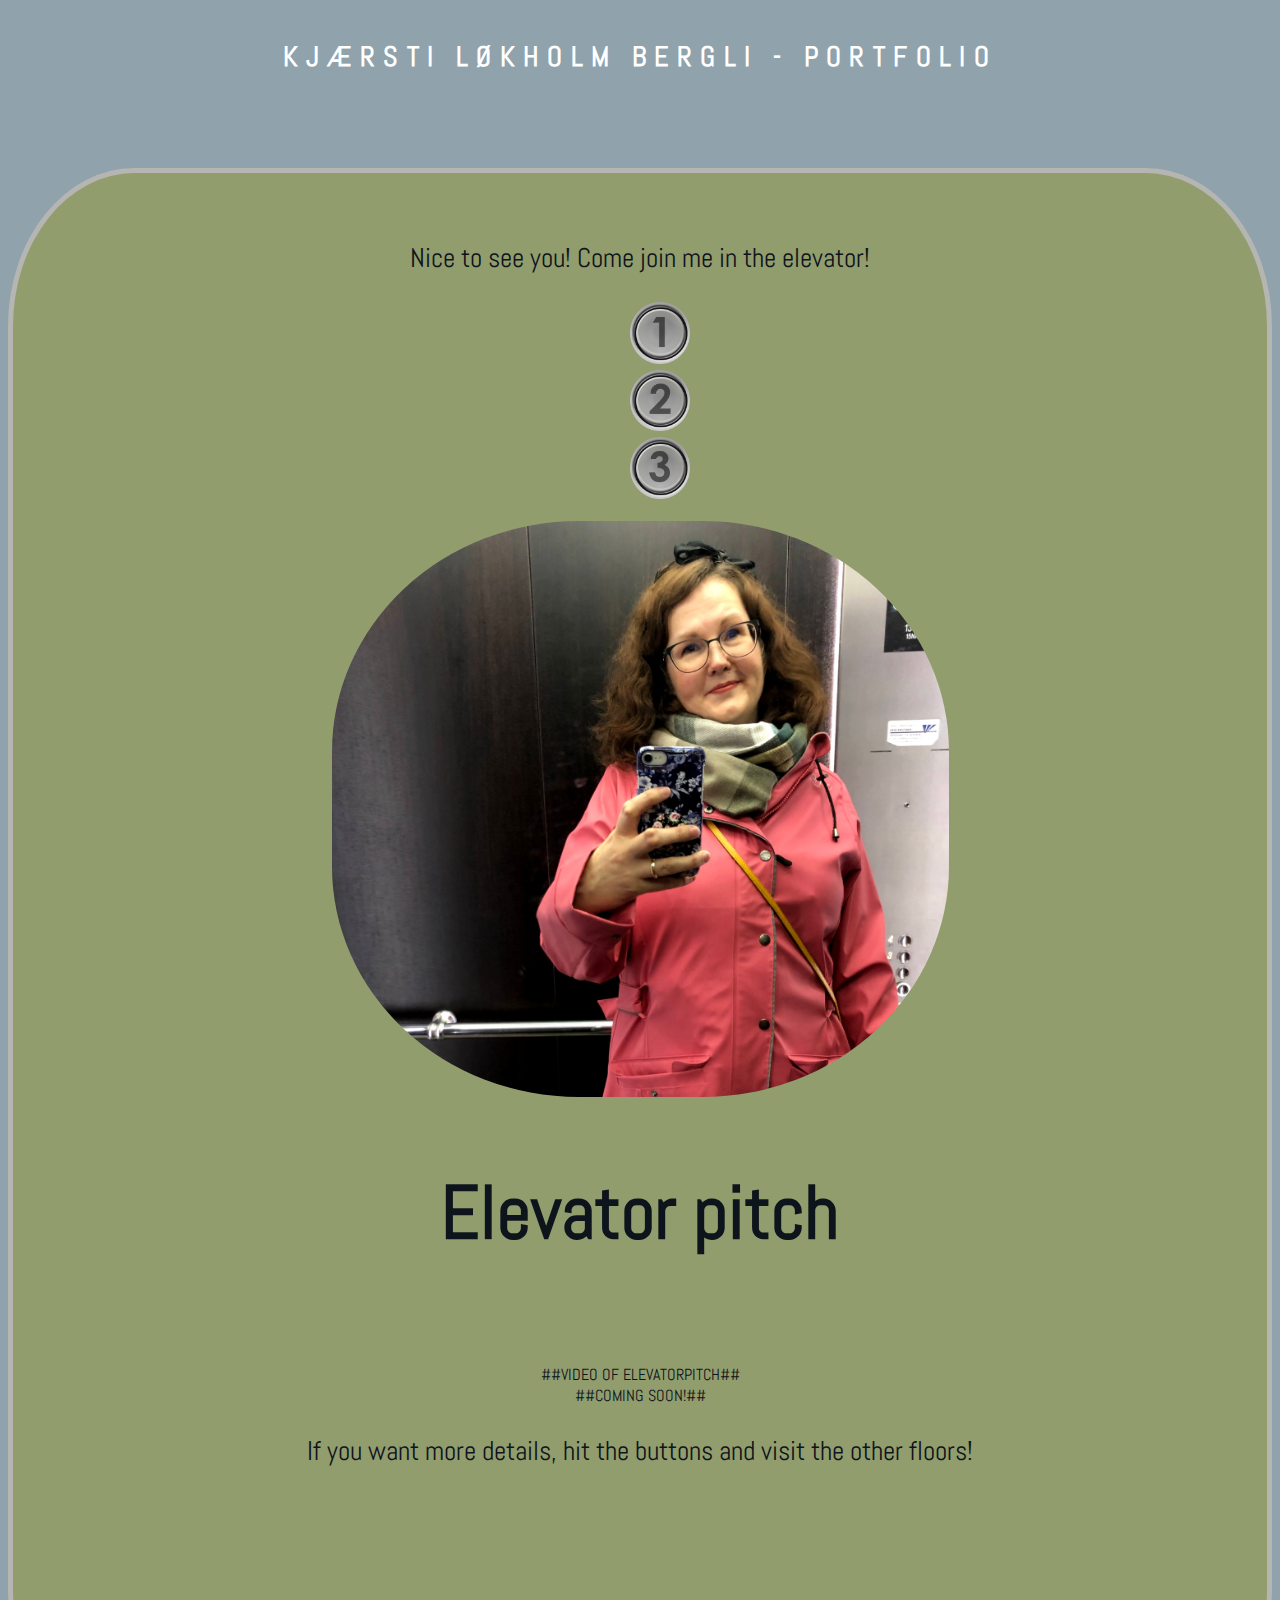
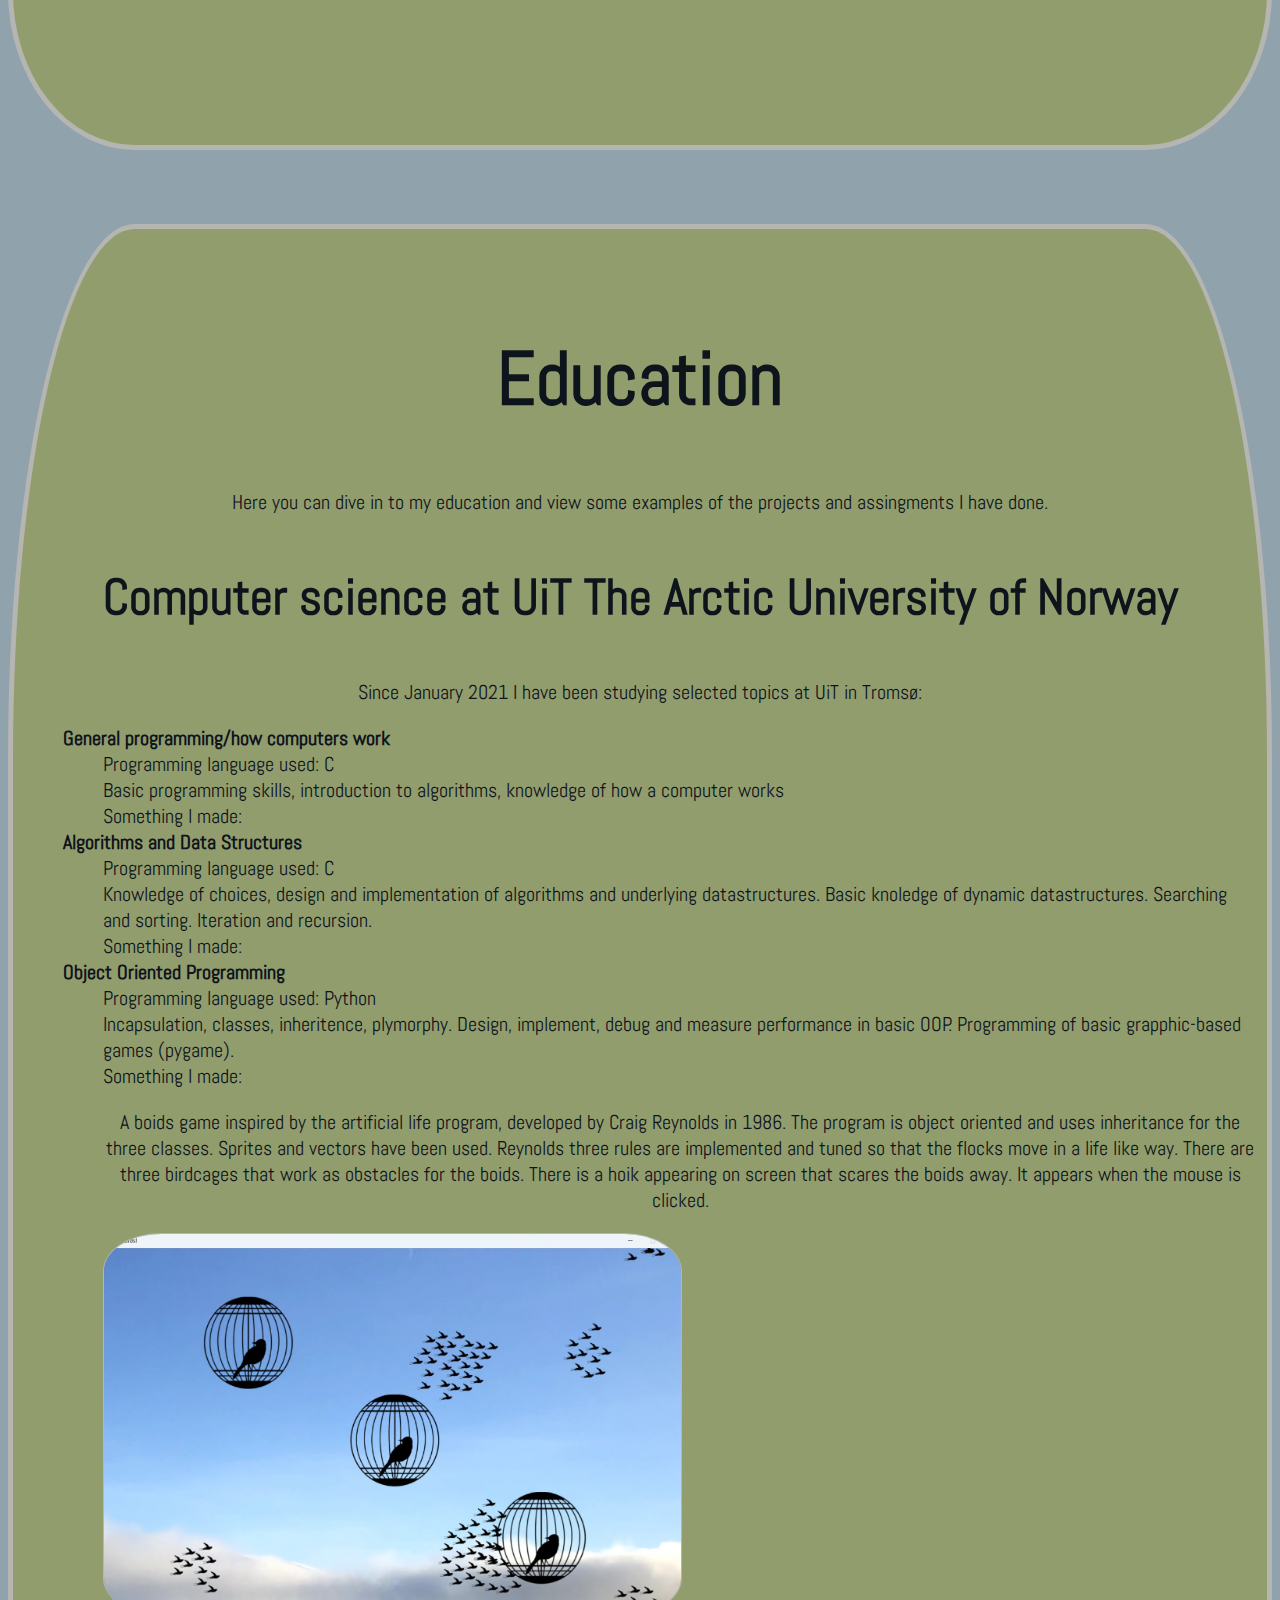
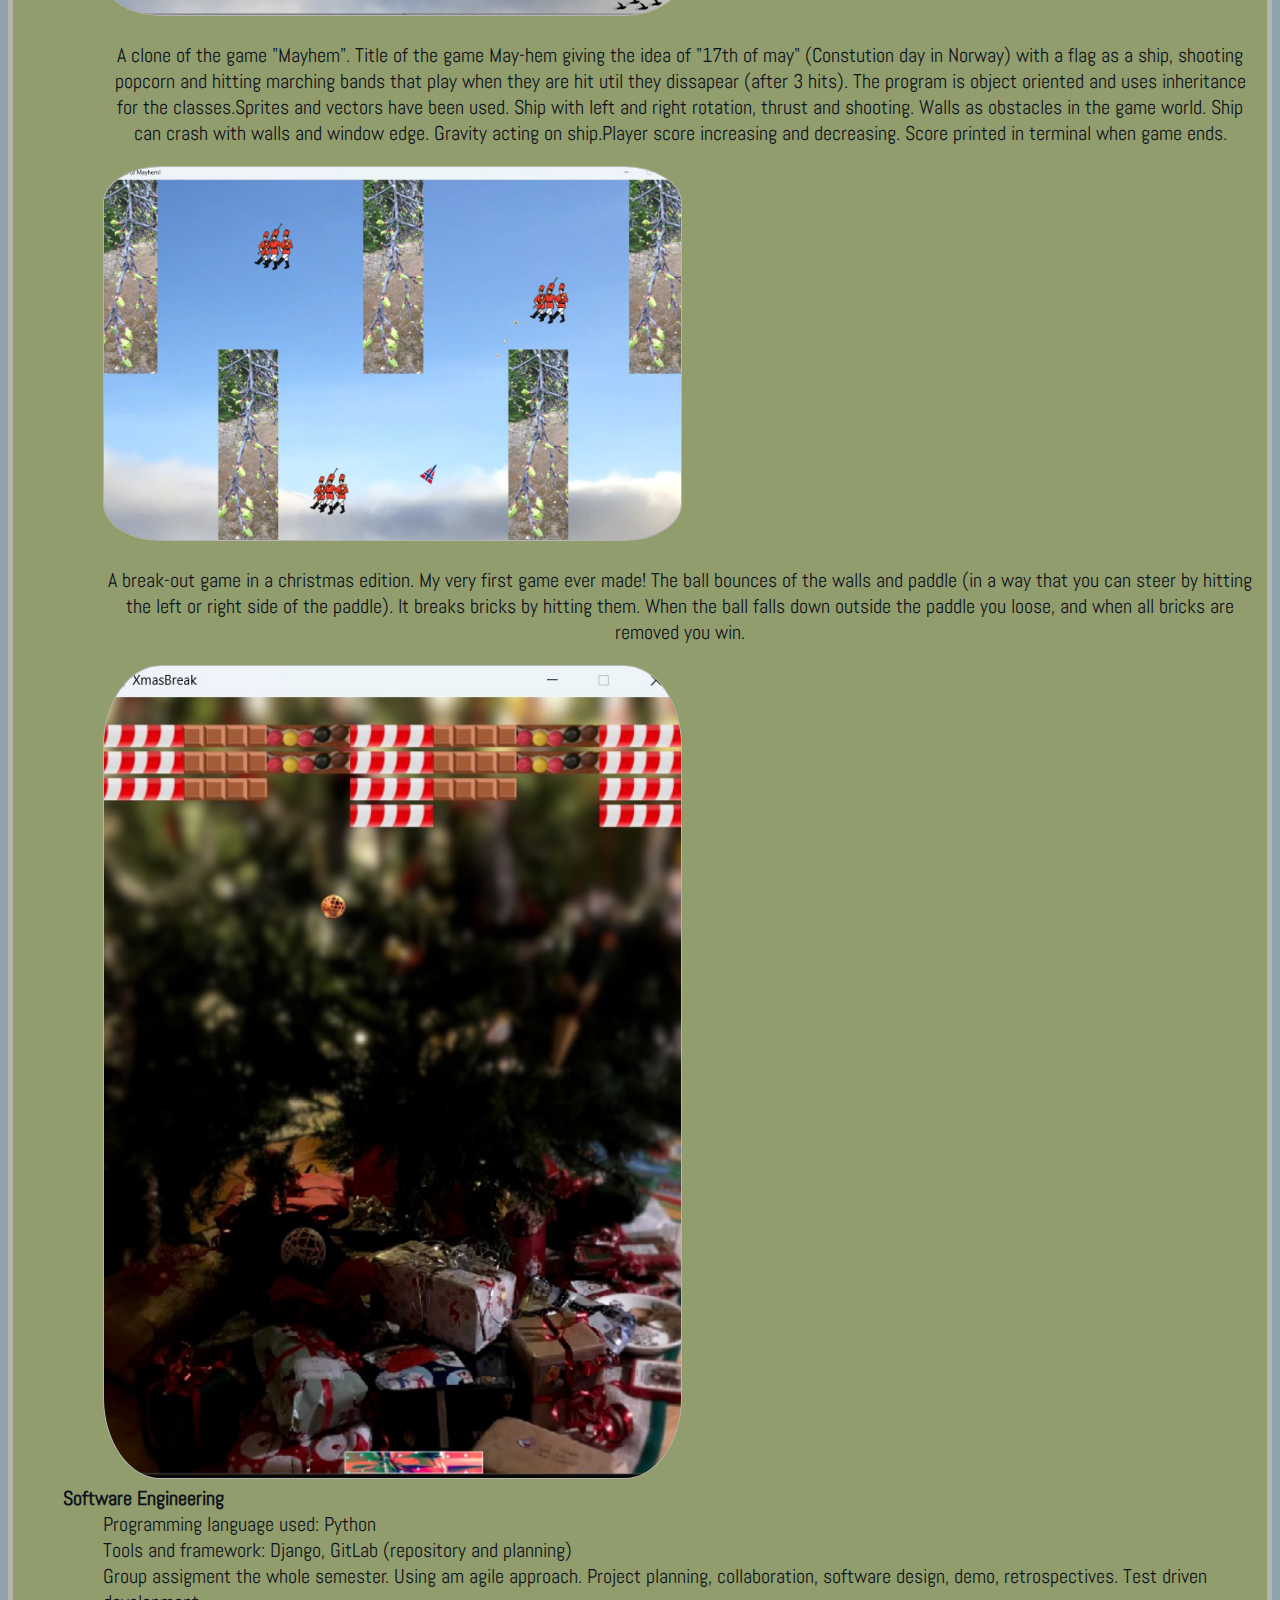
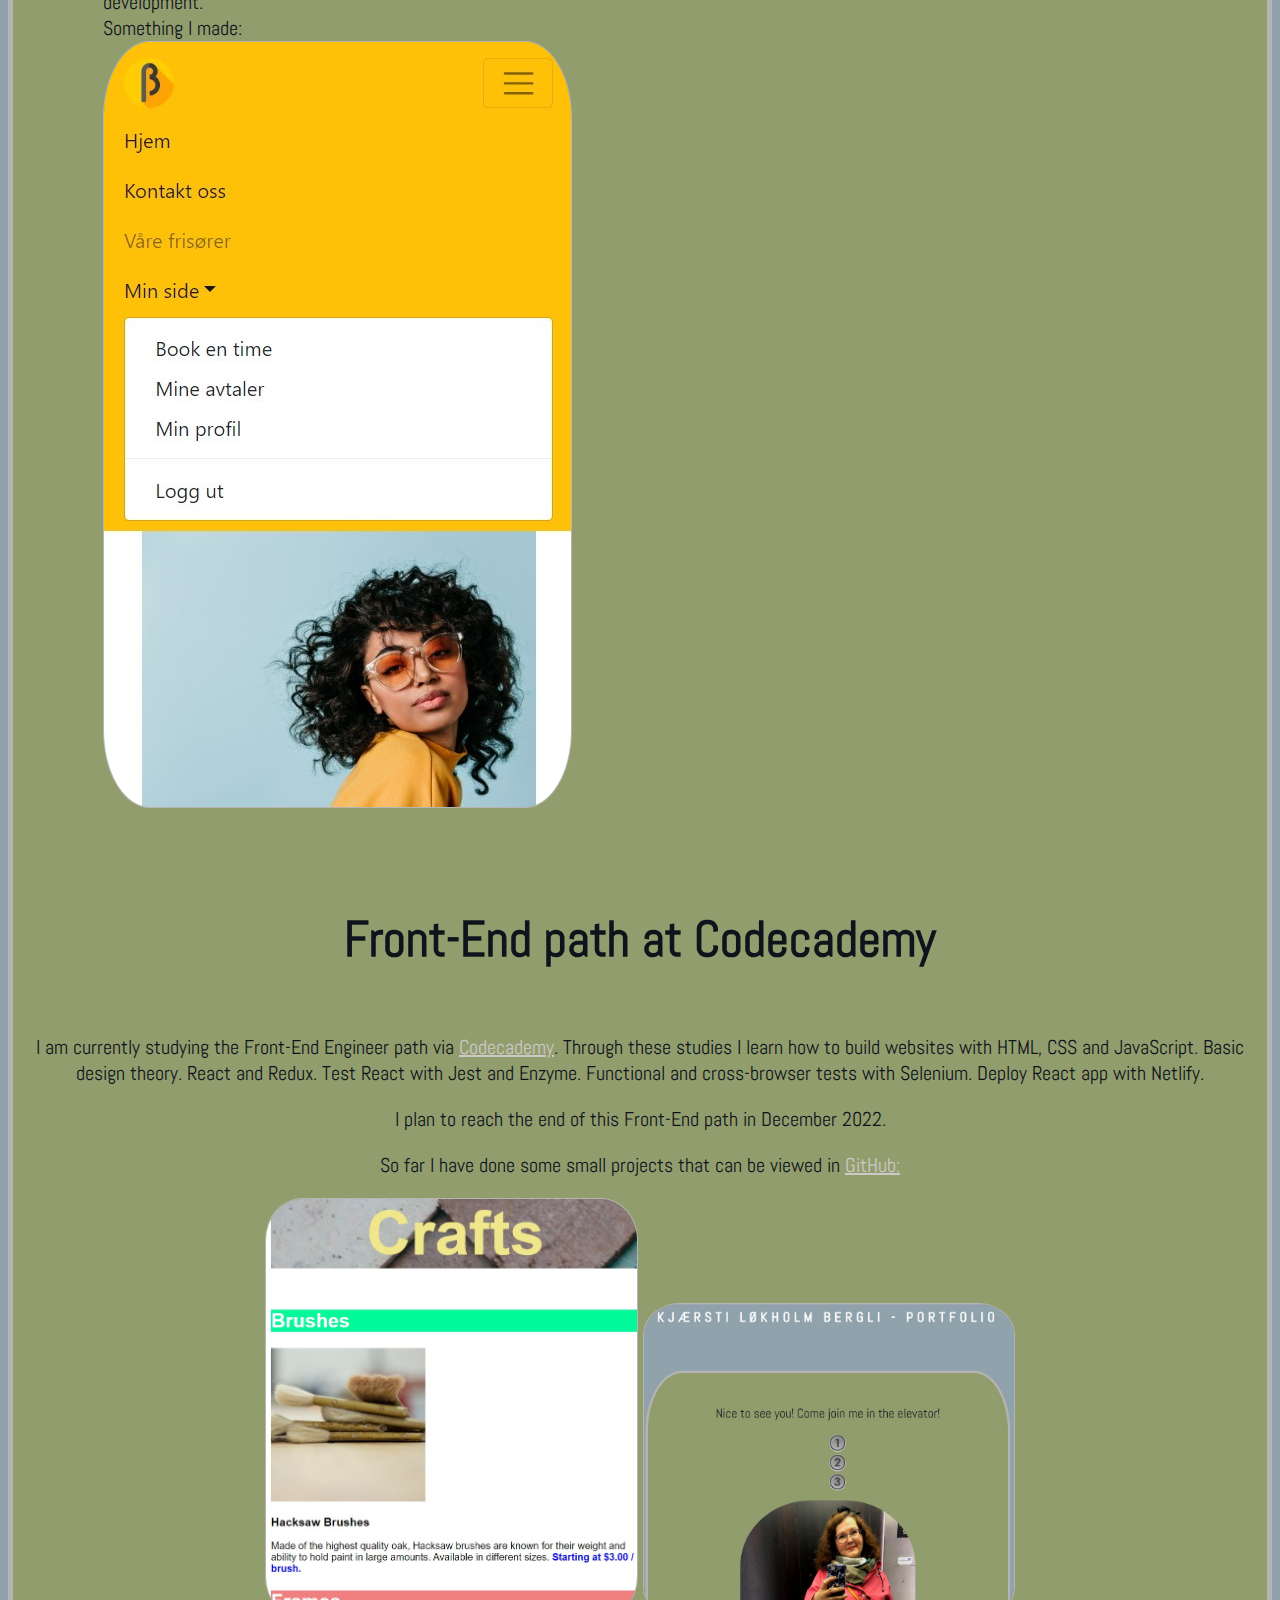
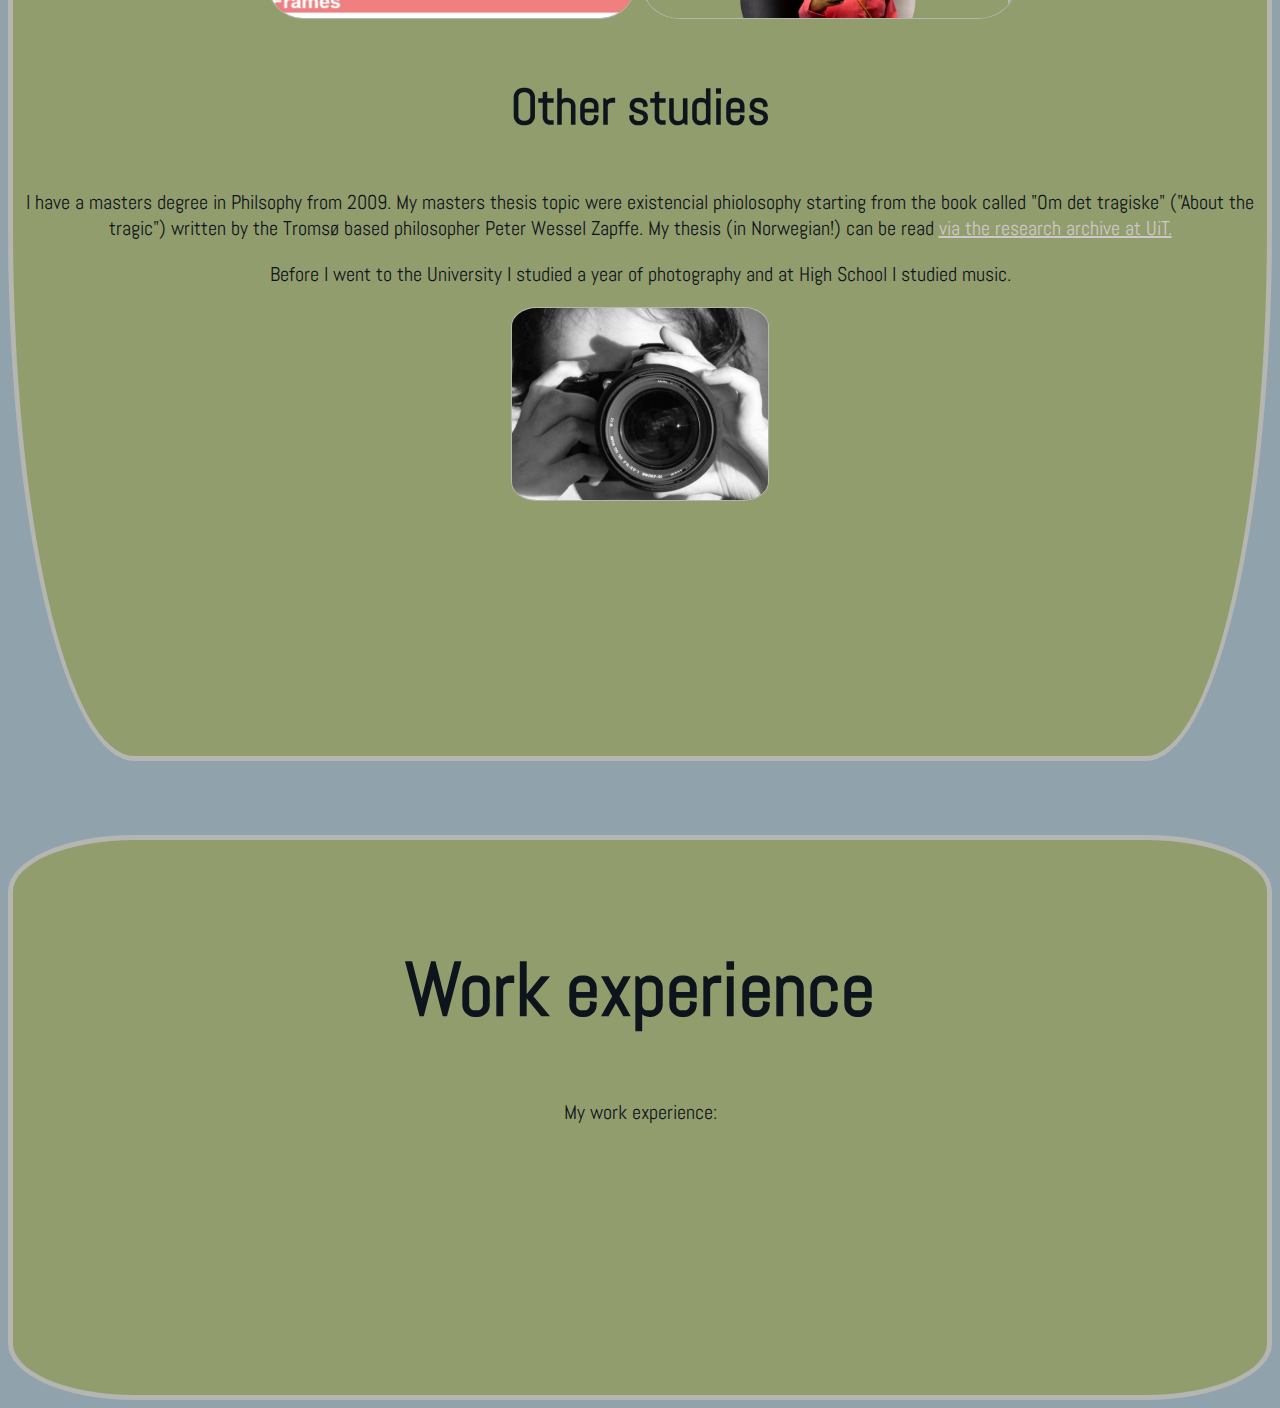
<file: index.html>
<!DOCTYPE html>
<html>

<head>
    <title>Kjærsti Løkholm Bergli - portfolio</title>
    <link href="style.css" rel="stylesheet">
    <link rel="preconnect" href="https://fonts.googleapis.com">
    <link rel="preconnect" href="https://fonts.gstatic.com" crossorigin>
    <link href="https://fonts.googleapis.com/css2?family=Abel&family=Montserrat:wght@200&display=swap" rel="stylesheet">
</head>

<!-- Start and presentation --> 

<body>
    <div class="header">
        <h1>Kjærsti Løkholm Bergli - portfolio</h1>
    </div>
    <div class="floor" id="groundfloor">
        <p>Nice to see you! Come join me in the elevator!
        </p>
        <ul>
            <li>
                <a href="#ride">
                    <img src="Graphics/button_1.png" alt="Button in elevator" width="5%" title="Elevator pitch"></a>
            </li>
            <li>
                <a href="#firstfloor">
                    <img src="Graphics/button_2.png" alt="Button in elevator" width="5%" title="Education"></a>
            </li>
            <li>
                <a href="#secondfloor">
                    <img src="Graphics/button_3.png" alt="Button in elevator" width="5%" title="Work experience"></a>
            </li>

        </ul>

        <a href="index.html"><img src="Graphics/kj_heis_2.jpg" alt="Me in the elevator" width=50% id="kj_image"></a>
        <p id="ride"> <h2>Elevator pitch</h2> <br><br>##VIDEO OF ELEVATORPITCH##<br>##COMING SOON!##</p>
        <p>If you want more details, hit the buttons and visit the other floors!</p>
    </div>

    <!-- Education part --> 

    <div class="floor" id="firstfloor">
        <h2>Education</h2>
        <p>Here you can dive in to my education and view some examples of the projects and assingments I have done.</p>
        <h3>Computer science at UiT The Arctic University of Norway</h3>
        <p>
            Since January 2021 I have been studying selected topics at UiT in Tromsø:
            <ul  class="leftlist">
                <li>
                    <div  class="toplist">General programming/how computers work</div>
                    <ul>
                        <li>Programming language used: C</li>
                        <li>Basic programming skills, introduction to algorithms, 
                        knowledge of how a computer works</li>
                        <li>Something I made:</li>
                    </ul>
                </li>
                <li>
                    <div  class="toplist">Algorithms and Data Structures</div>
                    <ul>
                        <li>Programming language used: C</li>
                        <li>Knowledge of choices, design and implementation of algorithms 
                            and underlying datastructures. Basic knoledge of dynamic datastructures.
                            Searching and sorting. Iteration and recursion. 
                        </li>
                        <li>Something I made:</li>
                    </ul>
                </li>
                <li>
                    <div  class="toplist">Object Oriented Programming</div>
                    <ul>
                        <li>Programming language used: Python</li>
                        <li>Incapsulation, classes, inheritence, plymorphy. Design, implement, debug and
                            measure performance in basic OOP. Programming of basic grapphic-based games (pygame).
                        </li>
                        <li>Something I made:</li>
                        <li>
                            <p>A boids game inspired by the artificial life program, developed by Craig Reynolds in 1986.
                                The program is object oriented and uses inheritance for the three classes. 
                                Sprites and vectors have been used.
                                Reynolds three rules are implemented and tuned so that the flocks move in a life like way.
                                There are three birdcages that work as obstacles for the boids.
                                There is a hoik appearing on screen that scares the boids away. It appears when 
                                the mouse is clicked.
                            </p>
                            <a href="#">
                            <img src="Graphics/itsboids.jpg" alt="Screeshot of boids game with birds and blue sky" width="50%" class="image">
                        </a>
                        <li>
                            <p>
                                A clone of the game "Mayhem". Title of the game May-hem giving the idea of "17th of may" (Constution
                                day in Norway) with a flag as a ship, shooting popcorn and hitting marching bands that play when they 
                                are hit util they dissapear (after 3 hits).
                                The program is object oriented and uses inheritance for the classes.Sprites and vectors have been used.
                                Ship with left and right rotation, thrust and shooting. Walls as obstacles in the game world.
                                Ship can crash with walls and window edge. Gravity acting on ship.Player score increasing and decreasing. 
                                Score printed in terminal when game ends.
                            </p>
                        <a href="#">
                            <img src="Graphics/Mayhem.jpg" alt="Screenshot of mayhem game in 17th of may theme" width="50%" class="image">
                        </a>
                        </li>
                        <li>
                            <p>
                                A break-out game in a christmas edition. My very first game ever made!
                                The ball bounces of the walls and paddle (in a way that you can steer by hitting the left or
                                right side of the paddle). It breaks bricks by hitting them. When the ball falls down outside the 
                                paddle you loose, and when all bricks are removed you win.
                            </p>
                        <a href="#">
                            <img src="Graphics/xmasbreak.jpg" alt="Screenshot of brakout game in christmas theme" width="50%" class="image">
                        </a>
                        </li>
                    </ul>
                </li>
                <li>
                    <div  class="toplist">Software Engineering</div>
                    <ul>
                        <li>Programming language used: Python</li>
                        <li>Tools and framework: Django, GitLab (repository and planning)</li>
                        <li>Group assigment the whole semester. Using am agile approach.
                            Project planning, collaboration, software design, demo, retrospectives.
                            Test driven development.
                        </li>
                        <li>Something I made:
                        </li>
                        <li>
                            <a href="#"><img src="Graphics/logged_in_menu.jpg" alt="Picture of hairdresser app" class="image"></a>
                        </li>
                    </ul>
                </li>
            </ul> 
        </p>
        <div id="codecademy"><h3 id="text">Front-End path at Codecademy</h3></div>
        <p>
            I am currently studying the Front-End Engineer path via <a href="https://www.codecademy.com/learn/paths/front-end-engineer-career-path">Codecademy</a>.
            Through these studies I learn how to build websites with HTML, CSS and JavaScript. Basic design theory. 
            React and Redux. Test React with Jest and Enzyme. Functional and cross-browser tests with 
            Selenium. Deploy React app with Netlify. 
        </p>
        <p> I plan to reach the end of this Front-End path in December 2022.</p>
        <p>So far I have done some small projects that can be viewed in <a href="https://github.com/kj-develops"> GitHub:</a></p>
        <p><a href="https://github.com/kj-develops/dasmoto_art_shop"><img src="Graphics/desmotos.jpg" alt="screenshot of webpage for dasmoto_art_shop" title="View code on GitHub" width="30%" class="image"></a>
            <a href="https://github.com/kj-develops/kj-develops.github.io"><img src="Graphics/portfolio.jpg" alt="screenshot of portfoliopage" title="View code on GitHub. Inception warning! ;)" width="30%" class="image"></a>
        </p>
        <h3>Other studies</h3>
        <p>I have a masters degree in Philsophy from 2009. My masters thesis 
            topic were existencial phiolosophy starting from the book called 
            "Om det tragiske" ("About the tragic") written by the Tromsø based 
            philosopher Peter Wessel Zapffe. My thesis (in Norwegian!) 
            can be read  <a href="https://munin.uit.no/handle/10037/2347">via 
                the research archive at UiT. </a>
            </p>
            <p>Before I went to the University I studied a year of photography 
                and at High School I studied music.</p>
                <img src="Graphics/foto_kj.jpg" alt="Picture of me holding a camera." class="image">

    </div>

    <!-- Work experience part --> 

    <div class="floor" id="secondfloor">
        <h2>Work experience</h2>
        <p>

            My work experience:
        </p>
    </div>

</body>


</html>
</file>
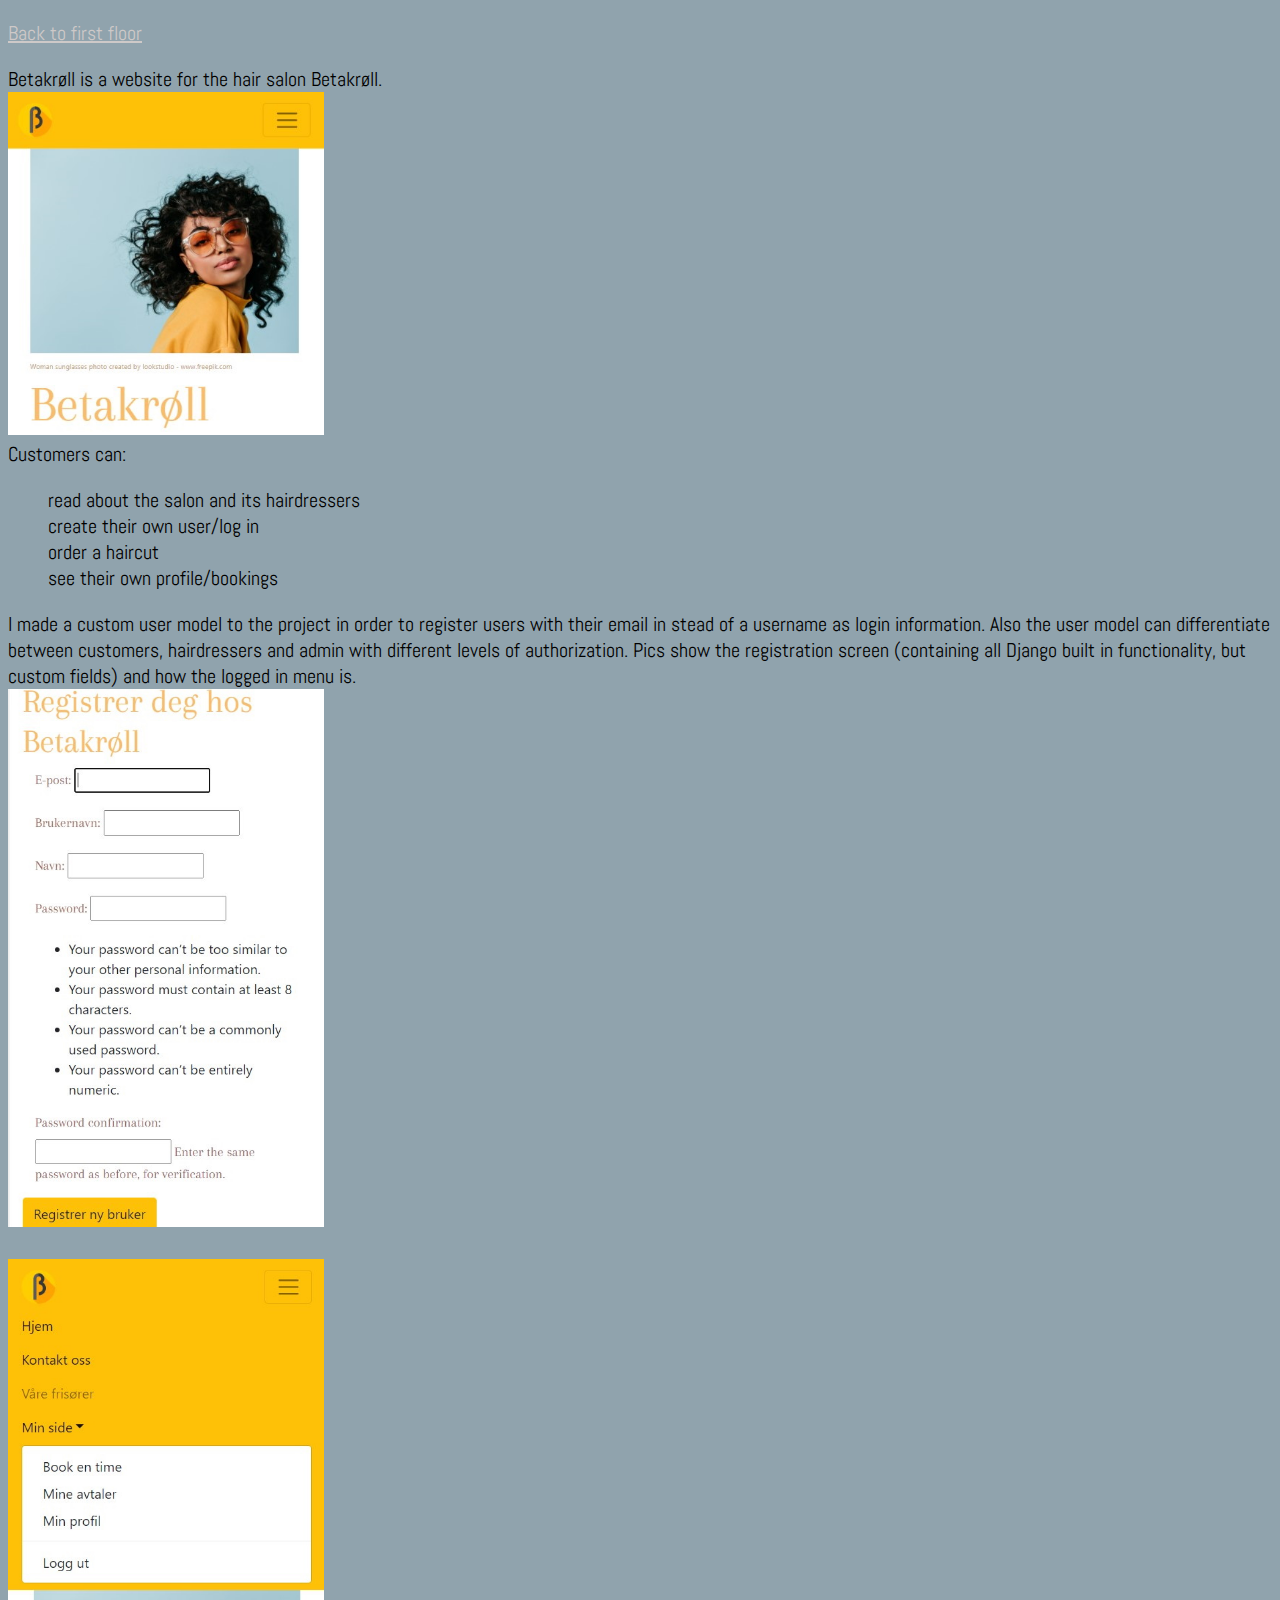
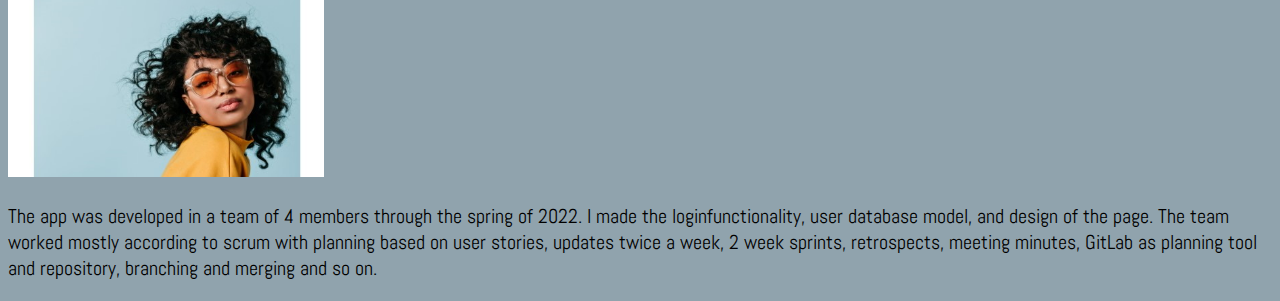
<file: betakroll.html>
<!DOCTYPE html>
<html>

    <head>
        <title>Kjærsti Løkholm Bergli - Experience</title>
        <link href="style.css" rel="stylesheet">
        <link rel="preconnect" href="https://fonts.googleapis.com">
        <link rel="preconnect" href="https://fonts.gstatic.com" crossorigin>
        <link href="https://fonts.googleapis.com/css2?family=Abel&family=Montserrat:wght@200&display=swap" rel="stylesheet">
    </head>



<body>
    <p><a href="klbhome.html">Back to first floor</a>
        
        <p>
            Betakrøll is a website for the hair salon Betakrøll.
            <br>
            <img src="Graphics/frontpage_square.jpg" alt="picture of hairdresserapp" width="25%">
            <br>
            Customers can:
            <ul> 
                <li>read about the salon and its hairdressers</li>
                <li>create their own user/log in</li>
                <li>order a haircut</li>
                <li>see their own profile/bookings</li>
            </ul>
        </p>
        <p>
          I made a custom user model to the project in order to register users with their email in stead of
          a username as login information. Also the user model can differentiate between customers, hairdressers and admin with 
          different levels of authorization.
          Pics show the registration screen (containing all Django built in functionality, but custom fields) and how the logged 
          in menu is. 
          <br>
          <img src="Graphics/register.jpg" alt="register page in hairdresser app" width="25%">
          <br>
          <br>
          <img src="Graphics/logged_in_menu.jpg" alt="register page in hairdresser app" width="25%">
          <br>
        </p>
        <p>
            The app was developed in a team of 4 members through the spring of 2022. I made the loginfunctionality, user database model,
            and design of the page. The team worked mostly according to scrum with planning based on user stories, updates twice a week, 
            2 week sprints, retrospects, meeting minutes, GitLab as planning tool and repository, branching and merging and so on.
        </p>
        
    </p>
</body>


</html>
</file>
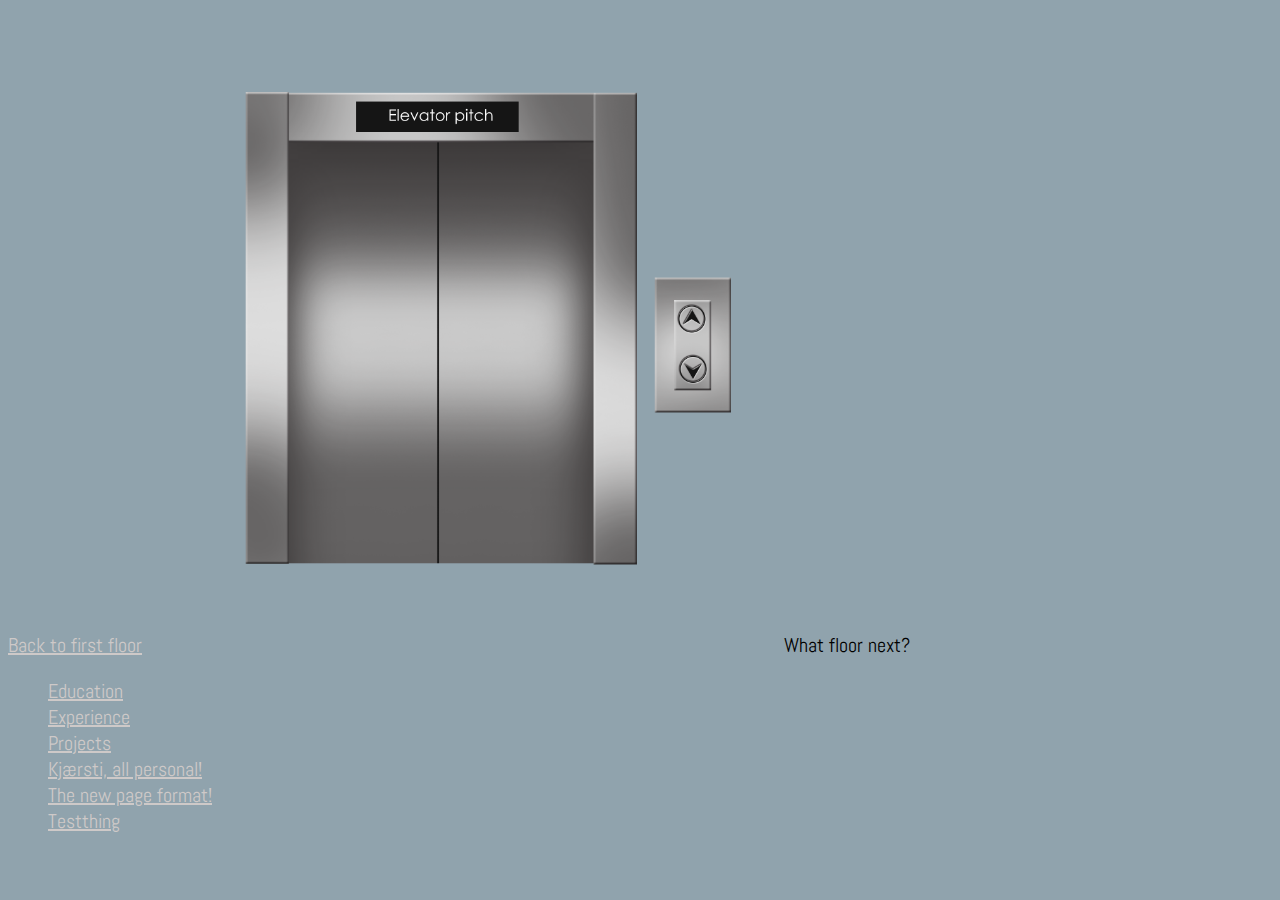
<file: elevator.html>
<!DOCTYPE html>
<html>

    <head>
        <title>Kjærsti Løkholm Bergli - Elevator pitch</title>
        <link href="style.css" rel="stylesheet">
        <link rel="preconnect" href="https://fonts.googleapis.com">
        <link rel="preconnect" href="https://fonts.gstatic.com" crossorigin>
        <link href="https://fonts.googleapis.com/css2?family=Abel&family=Montserrat:wght@200&display=swap" rel="stylesheet">
    </head>



<body>
    <p><a href="index.html">Back to first floor</a>
        <a href="education.html"><img src="Graphics/elevator_p.png" alt="Elevator with the text: Elevator pitch" width="50%"></a>
        What floor next?
        <ul class="buttonlist">
            <li><a href="education.html">Education</a></li>
            <li><a href="experience.html">Experience</a></li>
            <li><a href="projects.html">Projects</a></li>
            <li><a href="personal.html">Kjærsti, all personal!</a></li>
            <li><a href="elevatorpitch.html">The new page format!</a></li> 
            <li><a href="test.html">Testthing</a></li>       
        </ul>
        
    </p>
</body>


</html>
</file>
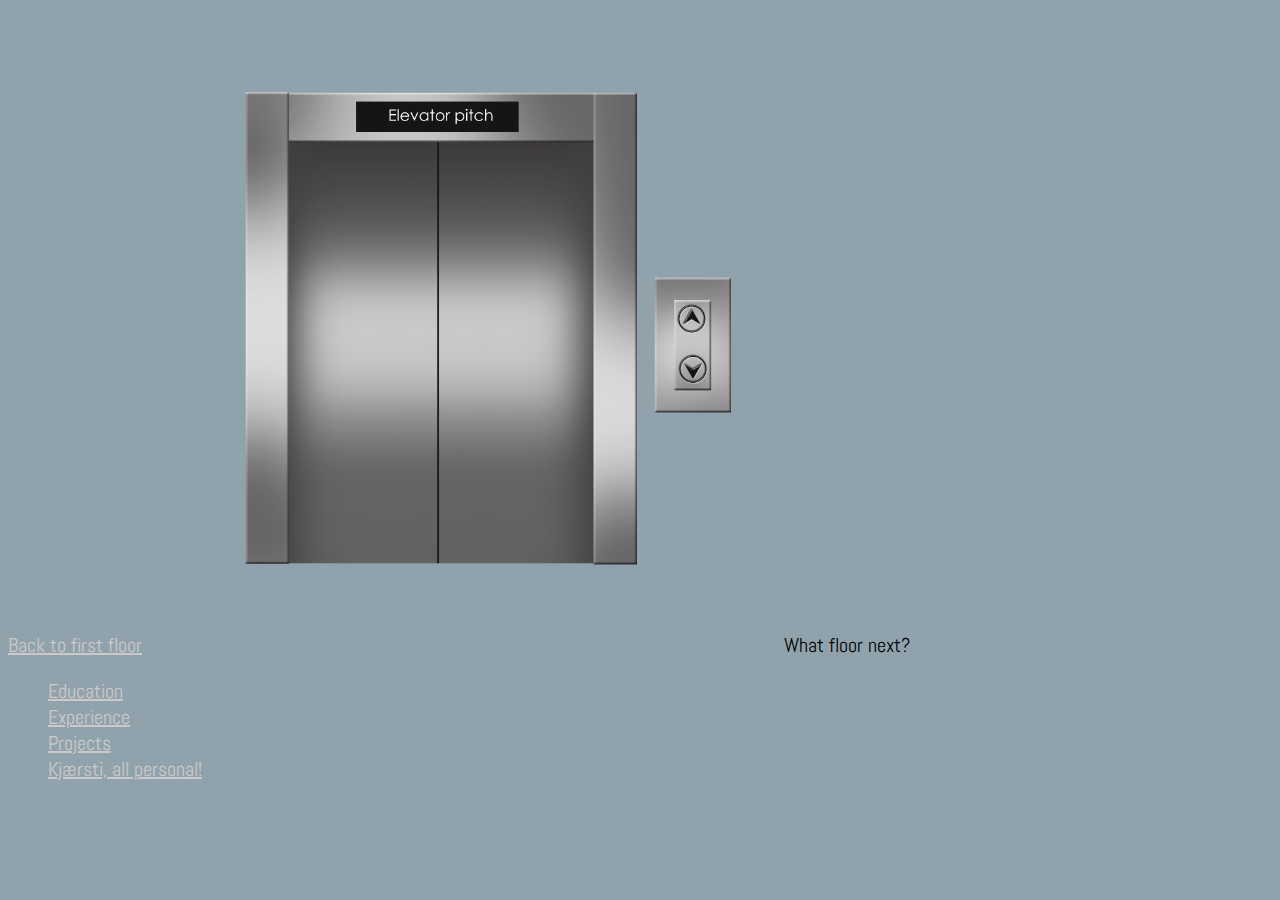
<file: elevatorpitch.html>
<!DOCTYPE html>
<html>

    <head>
        <title>Kjærsti Løkholm Bergli - Elevator pitch</title>
        <link href="style.css" rel="stylesheet">
        <link rel="preconnect" href="https://fonts.googleapis.com">
        <link rel="preconnect" href="https://fonts.gstatic.com" crossorigin>
        <link href="https://fonts.googleapis.com/css2?family=Abel&family=Montserrat:wght@200&display=swap" rel="stylesheet">
    </head>



<body>
    <p><a href="klbhome.html">Back to first floor</a>
        <a href="education.html"><img src="Graphics/elevator_p.png" alt="Elevator with the text: Elevator pitch" width="50%"></a>
        What floor next?
        <ul>
            <li><a href="education.html">Education</a></li>
            <li><a href="experience.html">Experience</a></li>
            <li><a href="projects.html">Projects</a></li>
            <li><a href="personal.html">Kjærsti, all personal!</a></li>
        </ul>
        
    </p>
</body>


</html>
</file>
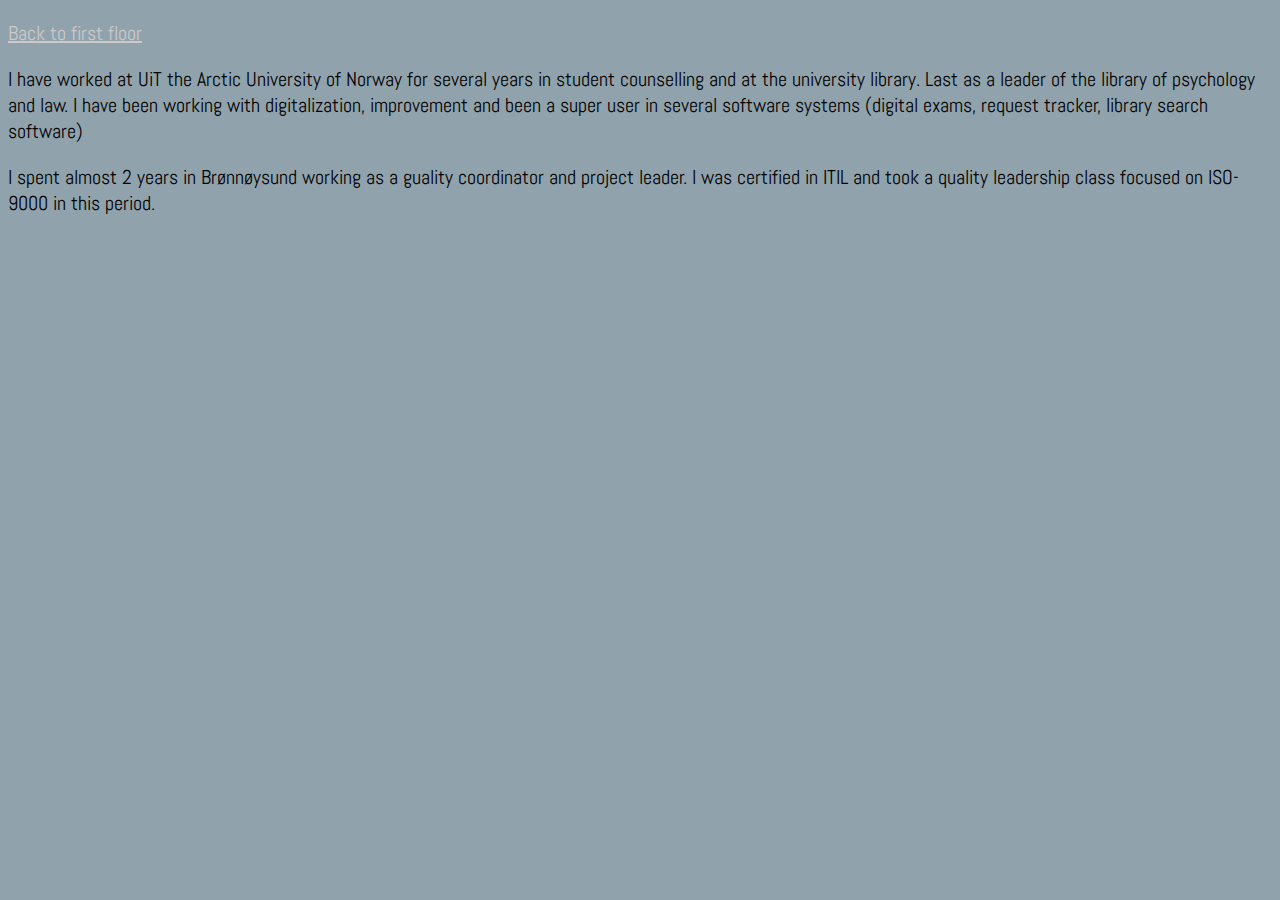
<file: experience.html>
<!DOCTYPE html>
<html>

    <head>
        <title>Kjærsti Løkholm Bergli - Experience</title>
        <link href="style.css" rel="stylesheet">
        <link rel="preconnect" href="https://fonts.googleapis.com">
        <link rel="preconnect" href="https://fonts.gstatic.com" crossorigin>
        <link href="https://fonts.googleapis.com/css2?family=Abel&family=Montserrat:wght@200&display=swap" rel="stylesheet">
    </head>



<body>
    <p><a href="index.html">Back to first floor</a>
        <p>I have worked at UiT the Arctic University of Norway for several years in student counselling and at the university 
            library. Last as a leader of the library of psychology and law. I have been working with digitalization, improvement 
            and been a super user in several software systems (digital exams, request tracker, library search software)
        </p>
        <p>I spent almost 2 years in Brønnøysund working as a guality coordinator and project leader. I was certified in ITIL and took a quality 
            leadership class focused on ISO-9000 in this period.
        </p>
        
    </p>
</body>


</html>
</file>
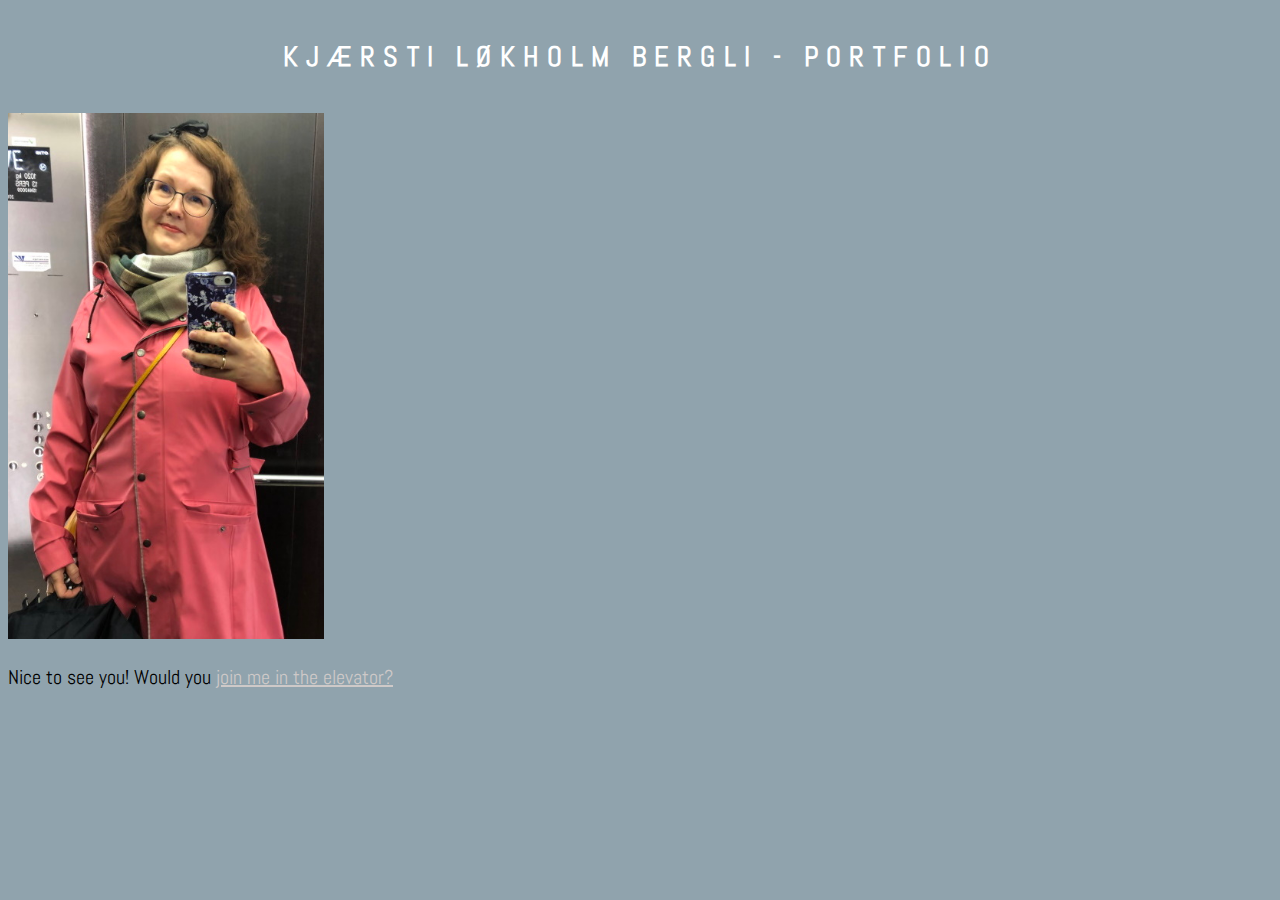
<file: klbhome.html>
<!DOCTYPE html>
<html>

<head>
    <title>Kjærsti Løkholm Bergli</title>
    <link href="style.css" rel="stylesheet">
    <link rel="preconnect" href="https://fonts.googleapis.com">
    <link rel="preconnect" href="https://fonts.gstatic.com" crossorigin>
    <link href="https://fonts.googleapis.com/css2?family=Abel&family=Montserrat:wght@200&display=swap" rel="stylesheet">
</head>



<body>
    <h1>Kjærsti Løkholm Bergli - portfolio</h1>
    <a href="elevator.html"><img src="Graphics/kj_i_heis.jpg" alt="Me in the elevator" width="25%"></a>
    <p>Nice to see you! Would you <a href="elevator.html">join me in the elevator?</a><br><br>
    </p>

</body>


</html>
</file>
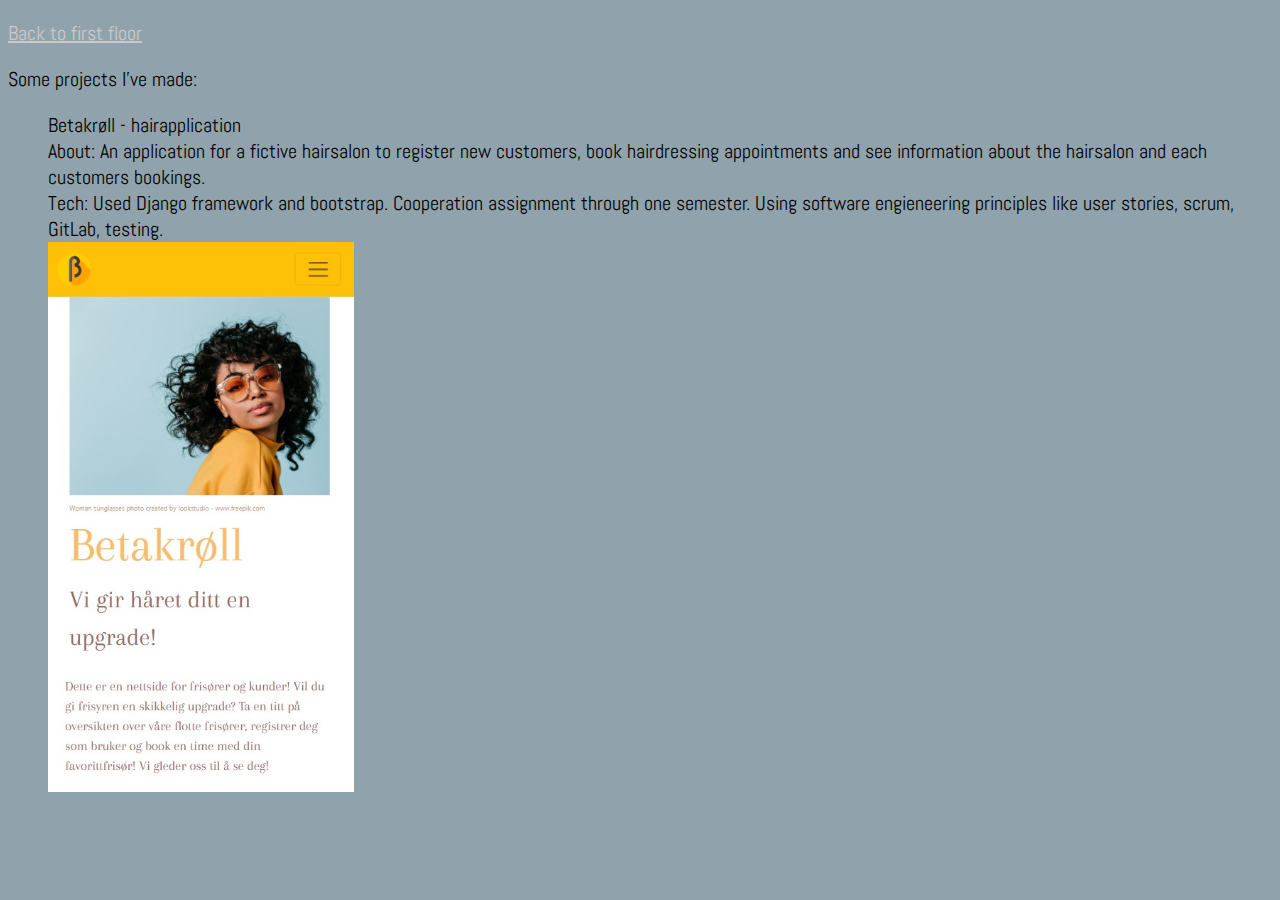
<file: projects.html>
<!DOCTYPE html>
<html>

    <head>
        <title>Kjærsti Løkholm Bergli - Experience</title>
        <link href="style.css" rel="stylesheet">
        <link rel="preconnect" href="https://fonts.googleapis.com">
        <link rel="preconnect" href="https://fonts.gstatic.com" crossorigin>
        <link href="https://fonts.googleapis.com/css2?family=Abel&family=Montserrat:wght@200&display=swap" rel="stylesheet">
    </head>



    <body>
        <p><a href="index.html">Back to first floor</a>
            <p>Some projects I've made:
                <ul>
                    <li>
                        Betakrøll - hairapplication
                        <br>
                        About: An application for a fictive hairsalon to register new customers, book hairdressing appointments and 
                        see information about the hairsalon and each customers bookings.
                        <br>
                        Tech: Used Django framework and bootstrap. Cooperation assignment through one semester. Using software engieneering 
                        principles like user stories, scrum, GitLab, testing. 
                        <br>
                        <a href="betakroll.html"><img src="Graphics/frontpage.jpg" alt="picture of hairdresserapp" width="25%"></a>
                    </li>
                </ul>
            </p>
            
        </p>
    </body>


</html>
</file>
<file: style.css>
body {
  font-family: 'Abel', sans-serif;
  background-color: rgb(144 163 173);
}

li {
  list-style: none;
  font-size: 20px;
}

p{
  font-size: 20px;
}

h1 {
  padding: 20px;
  color: white;
  font-size: 28px;
  text-align: center;
  text-transform: uppercase;
  letter-spacing: 0.3em;
}

h2, h3{
  color: rgb(14 20 27);
  /* background-color: rgba(144, 163, 173, 0.41);
  border-radius: 60%; */
}

h2{
  font-size: 75px;
}

h3{
  font-size: 50px;
}

a{
  color: #cec9c8;
}

.floor {
  margin-top: 74px;
  padding: 40px 10px 250px 10px;
  background-color: rgb(146 157 110);
  text-align: center;
  border-radius: 10%;
  color: rgb(14 20 27);
  border: 5px solid rgb(181 181 178);
}

#groundfloor p {
  font-size: 1.7em;
}

#firstfloor p{
  text-align: center;
  border-radius: 5%;
}

.image{
  border-radius: 10%;
  border: 1px solid rgb(181 181 178);
}

#kj_image{
  border-radius: 40%;
}

#codecademy{
/* background-image: url(../kj-develops.github.io/Graphics/git_progress.jpg); */
  /* background-size: contain; */
  height: 150px;
  /* border-radius: 20%; */
  text-align: center;
  /* position: relative; */
}

#codecademy img{
  filter: blur(8px);
}

#text{
  position: relative;
  top: 50%;
  left: 50%;
  transform: translate(-50%, -50%);
  /* text-shadow: 6px 2px rgb(181 181 178); */
  background-color: transparent;
}

.toplist{
  font-weight: bold;
  font-size: 20px;
}

.leftlist{
  text-align: left;
}
</file>
